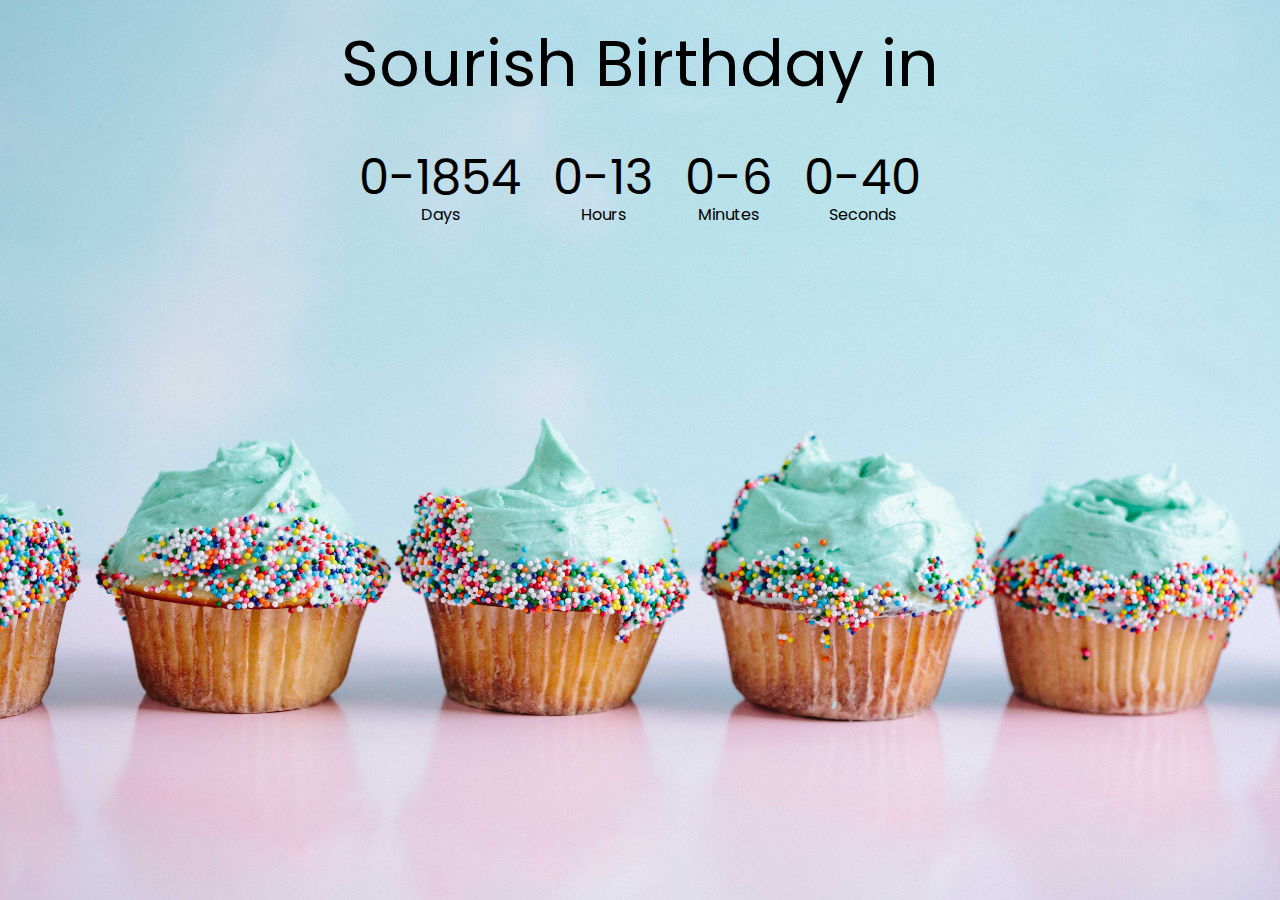
<file: index.html>
<!DOCTYPE html>
<html lang="en">

<head>
    <meta charset="UTF-8">
    <meta name="viewport" content="width=device-width, initial-scale=1.0">
    <title>Countdown Timer</title>


    <link rel="stylesheet" href="styles.css">
    <script src="script.js" defer></script>



</head>

<body>
    <h1>
        <div>Sourish Birthday in</div>
    </h1>
    <div class="countdown-container">

        <div class="timer days-c">
            <p class="big-text" id="days">0</p>
            <span>Days</span>
        </div>
        <div class="timer hours-c">
            <p class="big-text" id="hours">0</p>
            <span>Hours</span>
        </div>
        <div class="timer minutes-c">
            <p class="big-text" id="minutes">0</p>
            <span>Minutes</span>
        </div>
        <div class="timer seconds-c">
            <p class="big-text" id="seconds">0</p>
            <span>Seconds</span>
        </div>
    </div>

</body>

</html>
</file>
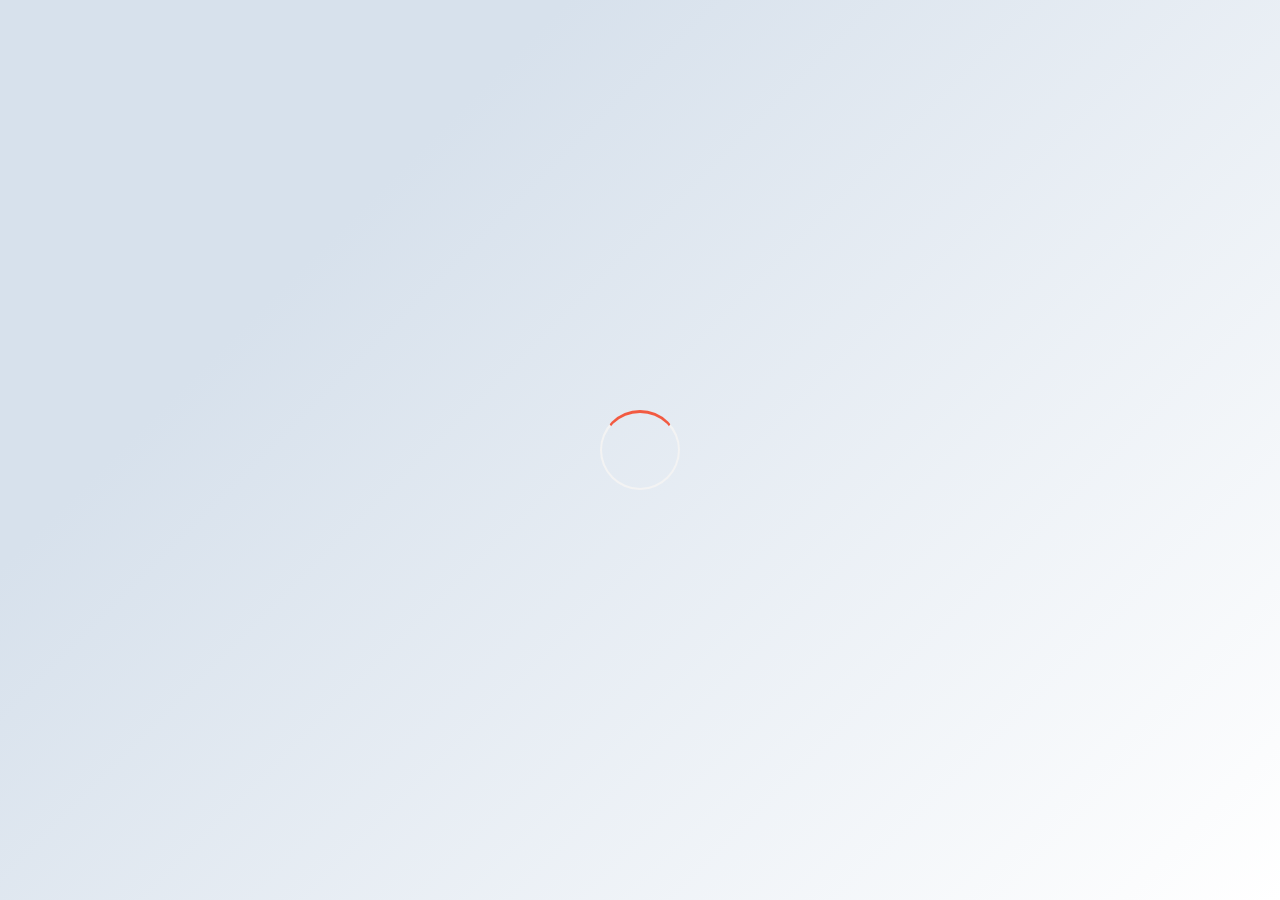
<file: quiz/index.html>
<!DOCTYPE html>
<html lang="en">

    <head>
        <meta charset="UTF-8">
        <meta name="viewport" content="width=device-width, initial-scale=1.0">
        <title>Quiz</title>
        <link rel="stylesheet" href="styles.css">
        <script src="script.js" defer></script>
        <script src="https://ajax.googleapis.com/ajax/libs/jquery/3.5.1/jquery.min.js"></script>



    </head>

    <body onload="start();">
        <!-- this will show our spinner -->
        <div id="spinner"></div>
        <div class="quiz-container" id="quiz-container">

            <div class="item" id="quiz"></div>


            <div class="title item" id="heading">
                <h1>Quiz</h1>
            </div>

            <div class="quiz-header item">
                <h2 id="question">Question</h2>
                <ul id="result">

                    <li>
                        <input type="radio" id="1" name=" answer ">
                        <label id="a_label" for="a ">Question</label>
                    </li>
                    <li>
                        <input type="radio" id="2" name=" answer ">
                        <label id="b_label" for="b ">Question</label>
                    </li>
                    <li>
                        <input type="radio" id="3" name=" answer ">
                        <label id="c_label" for="c ">Question</label>
                    </li>
                    <li>
                        <input type="radio" id="4" name=" answer ">
                        <label id="d_label" for="d ">Question</label>
                    </li>
                </ul>
            </div>
            <div class="item" id="submit_div">
                <button id="submit" disabled="disabled" class="submit">Submit</button>
            </div>

        </div>

        <script>
            $("input:radio").change(function () {

                if ($('#submit').is(':disabled'))
                {
                    $('#submit').removeAttr('disabled');
                } else
                {
                    $('#submit').attr('disabled', 'disabled');
                }
            });
        </script>

    </body>

</html>
</file>
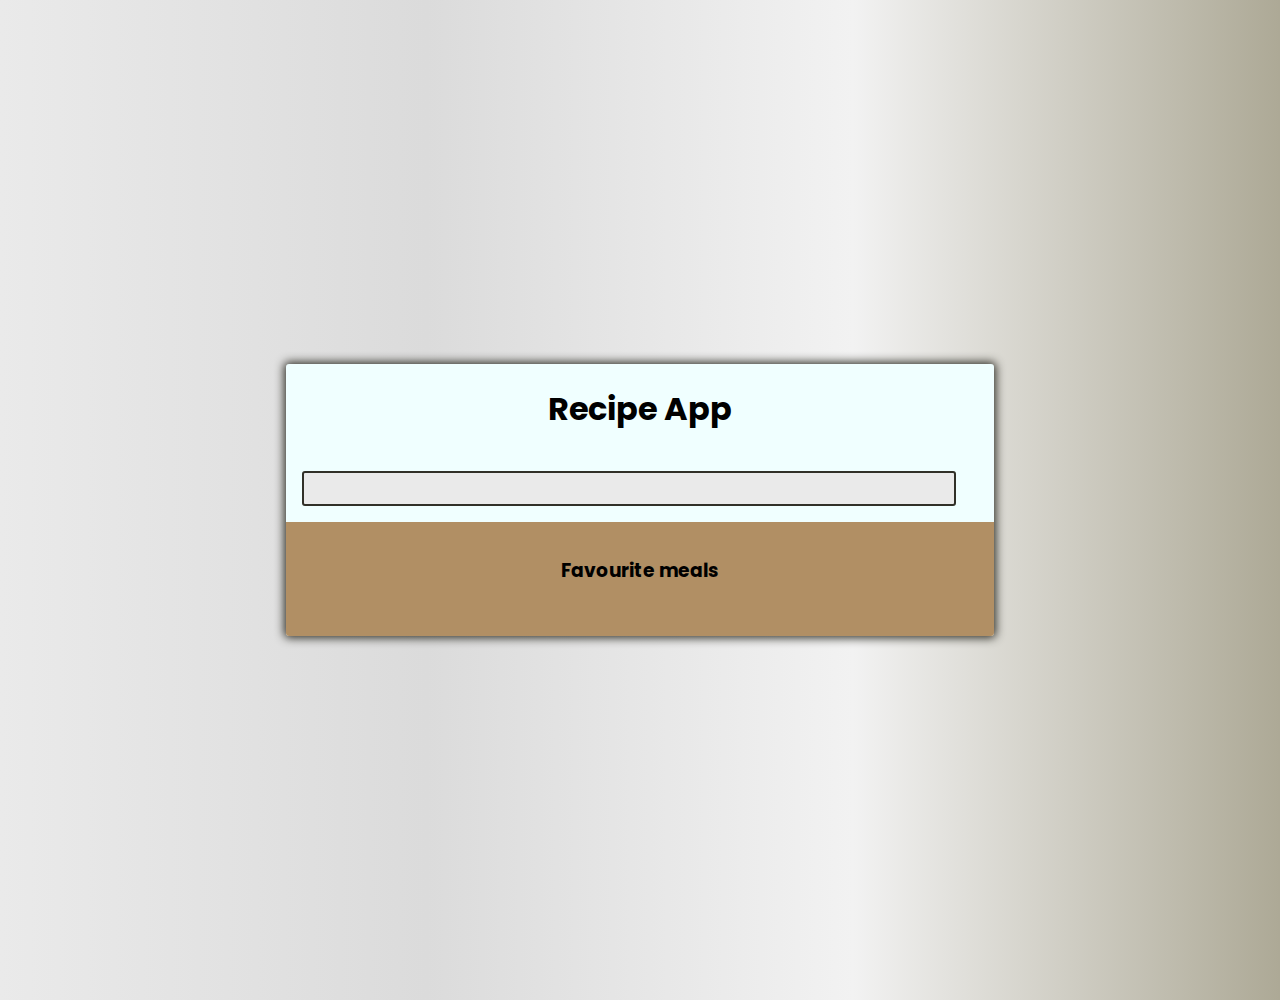
<file: recipe_app/index.html>
<!DOCTYPE html>
<html lang="en">

    <head>
        <meta charset="UTF-8">
        <meta name="viewport" content="width=device-width, initial-scale=1.0">
        <title>Recipe</title>
        <link rel="stylesheet" href="styles.css">
        <link rel="stylesheet" href="https://pro.fontawesome.com/releases/v5.10.0/css/all.css"
            integrity="sha384-AYmEC3Yw5cVb3ZcuHtOA93w35dYTsvhLPVnYs9eStHfGJvOvKxVfELGroGkvsg+p"
            crossorigin="anonymous" />

        <script src="script.js" defer></script>
    </head>

    <body>
        <div class="mobile-container">
            <h1>Recipe App</h1>
            <header>
                <input type="text" class="text" id="search-term">
                <button id="search">
                    <i class="fas fa-search"></i>
                </button>
            </header>
            <div class="fav-container">
                <h3>Favourite meals</h3>
                <ul class="fav-meals" id="fav-meals">

                </ul>
            </div>

            <div class="meals" id="meals">

            </div>
        </div>
        <div class="popup-container hidden" id="meal-popup">

            <div class="popup">


                <button class="close-popup" id="close-popup">
                    <i class="fas fa-times"></i>
                </button>

                <div class="meal-info" id="meal-info">




                </div>

            </div>


        </div>
    </body>

</html>
</file>
<file: styles.css>
@import url('https://fonts.googleapis.com/css2?family=Poppins:wght@200;400;600&display=swap');
* {
    box-sizing: border-box;
}

body {
    background-image: url("./cake.jpg");
    background-size: cover;
    background-position: center center;
    display: flex;
    flex-direction: column;
    align-items: center;
    min-height: 100vh;
    font-family: "Poppins", sans-serif;
    margin: 0;
}

.countdown-container {
    display: flex;
    flex-wrap: wrap;
    align-items: center;
    justify-content: center;
}

h1 {
    text-align: center;
    margin-top: 1rem;
    font-size: 4rem;
    font-weight: normal;
    justify-content: center;
}

.big-text {
    font-size: 3rem;
    line-height: 1;
    margin: 0 1rem;
}

.timer {
    text-align: center;
}

.timer span {
    font-size: 1rem;
}
</file>
<file: quiz/styles.css>
@import url('https://fonts.googleapis.com/css2?family=Poppins:wght@200;400;600&display=swap');
* {
    box-sizing: border-box;
}

body {
    align-items: center;
    justify-items: center;
    background-color: #ffffff;
    background-image: linear-gradient(315deg, #ffffff 0%, #d7e1ec 74%);
    min-height: 100vh;
    font-family: "Poppins", sans-serif;
    margin: auto;
    display: flex;
    flex-wrap: wrap;
    align-content: center;
}


.quiz-container {
    background-color: #b4eff3;
    border-radius: 10px;
    box-shadow: 0 0 50px rgba(2, 2, 2, 0.1);
    width: 100%;
    height: 100%;
    max-width: 100%;
    display:flex;
    flex-direction:column;
    margin: 20px;
    padding: 20px;
}

.title {
    font-size: 1.5rem;
    color: #205561;
    height: 100px;
    line-height: 100px;
    text-align: center;
}

.quiz-header {
    margin: auto;
    padding: 2rem;
}

h2 {
    margin: 0;
    font-size: 1.5rem;
}

ul {
    list-style-type: none;
    padding: 10px;
}

ul li {
    font-size: 1.5rem;
    margin: 1rem 2rem;
}

.submit {
    border: 2px solid #205561;
    background-color: #34e7e4;
    width: 60%;
    color: #380036;
    cursor: pointer;
    display: block;
    font-family: inherit;
    font-size: 1.5rem;
    border-radius: 1px;
    padding: 2rem;
    margin: auto;
}

.submit:hover {
    background-color: #00d8d6;
}

#quiz {
    background-color: #b4eff3;
    color: #380036;
    font-size: 3rem;
}
.hidden{
    display: none;
}
#spinner{
  visibility: hidden;
  width: 80px;
  height: 80px;

  border: 2px solid #f3f3f3;
  border-top:3px solid #f25a41;
  border-radius: 100%;

  position: absolute;
  top:0;
  bottom:0;
  left:0;
  right: 0;
  margin: auto;

  animation: spin 1s infinite linear;
}

@keyframes spin {
  from {
      transform: rotate(0deg);
  } to {
      transform: rotate(360deg);
  }
}

#spinner.show {
  visibility: visible;
}
</file>
<file: recipe_app/styles.css>
@import url('https://fonts.googleapis.com/css2?family=Poppins:wght@200;400;600&display=swap');
        * {
            box-sizing: border-box;
        }

        body {
            background: #ADA996;
            background: -webkit-linear-gradient(to right, #EAEAEA, #DBDBDB, #F2F2F2, #ADA996);
            background: linear-gradient(to right, #EAEAEA, #DBDBDB, #F2F2F2, #ADA996);
            display: flex;
            align-items: center;
            justify-content: center;
            font-family: "Poppins", sans-serif;
            margin: 50px;
            min-height: 100vh;
        }

        img {
            max-width: 100%;
        }

        .mobile-container {
            display: flex;
            flex-direction: column;
            background-color: azure;
            width: 60%;
            box-shadow: 0 0 10px 2px #313028;
            overflow: hidden;
            border-radius: 3px;
            text-align: center;
        }

        header {
            display: flex;
            padding: 1rem;
            align-items: center;
            justify-content: center;
        }

        header input {
            border: 2px solid #313028;
            background-color: #EAEAEA;
            border-radius: 3px;
            padding: 0.5rem;
            width:100%;
            font-family: Arial, Helvetica, sans-serif;
        }

        header button {
            background-color: transparent;
            color: #080404;
            font-size: 1.5rem;
            margin-left: 10px;
            border: none;
        }

        .fav-container {
            padding: 1rem;
            text-align: center;
            background-color: rgb(177, 143, 100);
        }

        .fav-meals {
            display: flex;
            list-style-type: none;
            padding: 0;
            overflow: auto;
            flex-wrap: wrap;
            align-items: center;
            justify-content: center;
        }

        .fav-meals li {
            position: relative;
            margin:5px;
            width: 90px;
            cursor: pointer;
        }
        .fav-meals li .clear{
            background-color: transparent;
            border: none;
            opacity: 0;
            position: absolute;
            cursor: pointer;
            top: -0.5rem;
            right: -0.5rem;
            font-size: 1.3rem;
        }
        .fav-meals li:hover .clear {
            opacity: 1;
        }

        .fav-meals li img {
            border: 2px solid rgb(250, 250, 245);
            border-radius: 50%;
            object-fit: cover;
            height: 80px;
            width: 80px;
        }

        .fav-meals li span {
            font-size: 0.8rem;
            display: inline-block;
          white-space: nowrap;
          overflow: hidden;
          text-overflow: ellipsis;
          width: 75px;
        }

        .meal {
            border-radius: 5px;
            margin: 1rem;
            box-shadow: 0 0 10px 2px #3333331a;
            overflow: hidden;

        }

        .meal-header {
            position: relative;
            text-align: center;
            margin:10px;
            padding: 0px;
            display: flex;
            flex-direction: column;
        }

        .meal-header .random {
            position: absolute;
            top: 1.2rem;
            background-color: silver;
            color:#fff;
            font-weight: bolder;
            padding: 0.25rem 1rem;
            border-top-right-radius: 4px;
            border-bottom-right-radius: 4px;
        }

        .meal-header img {

            height: 300px;
            width: 100%;
            object-fit: cover;
            cursor: pointer;
        }

        .meal-body {
            display: flex;
            align-items: center;
            justify-content: center;
            padding: 1rem;
        }

        .meal-body h3 {
          padding: 1rem;
          cursor: pointer;
        }
        .meal-body h5{
text-align: center;
padding: 1rem;
        }

        .meal-body .fav-btn {
            border: none;
            background-color: transparent;
            color: slategrey;
            cursor: pointer;
            font-size: 1.2rem;
        }

        .meal-body .fav-btn.active {
            color: tomato;
        }

        .error-block {
            border-radius: 5px;
            margin: 1rem;
            box-shadow: 0 0 10px 2px #3333331a;
            overflow: hidden;
            font-size: 1.2rem;
        }
        .popup-container{
            background-color: rgba(0, 0, 0,0.5);
            position: fixed;
            display: flex;
            align-items: center;
            justify-content: center;

            left:0;
            right: 0;
            bottom: 0;
            top:0 ;
        }
        .popup{
            background-color: rgb(250, 250, 245);
            border-radius: 5px;
            position: relative;
            overflow: auto;
            max-width: 600px;
            width: 100%;
            padding:2rem ;
            max-height: 100vh;


        }
        .popup h1{
            text-align: center;
        }
        .popup img {
            padding:0 2rem ;
            background-color: white;
            border-radius: 4px;
            width: 100%;
            max-width: 600px;
        }
        .popup .close-popup{
            background-color: transparent;
            border: none;
            font-size: 1.5rem;
            cursor: pointer;
            position: absolute;
            top: 0.5rem;
            right: 2rem;


        }

        .popup-container.hidden{
            opacity:0;
            pointer-events: none;
        }
</file>
